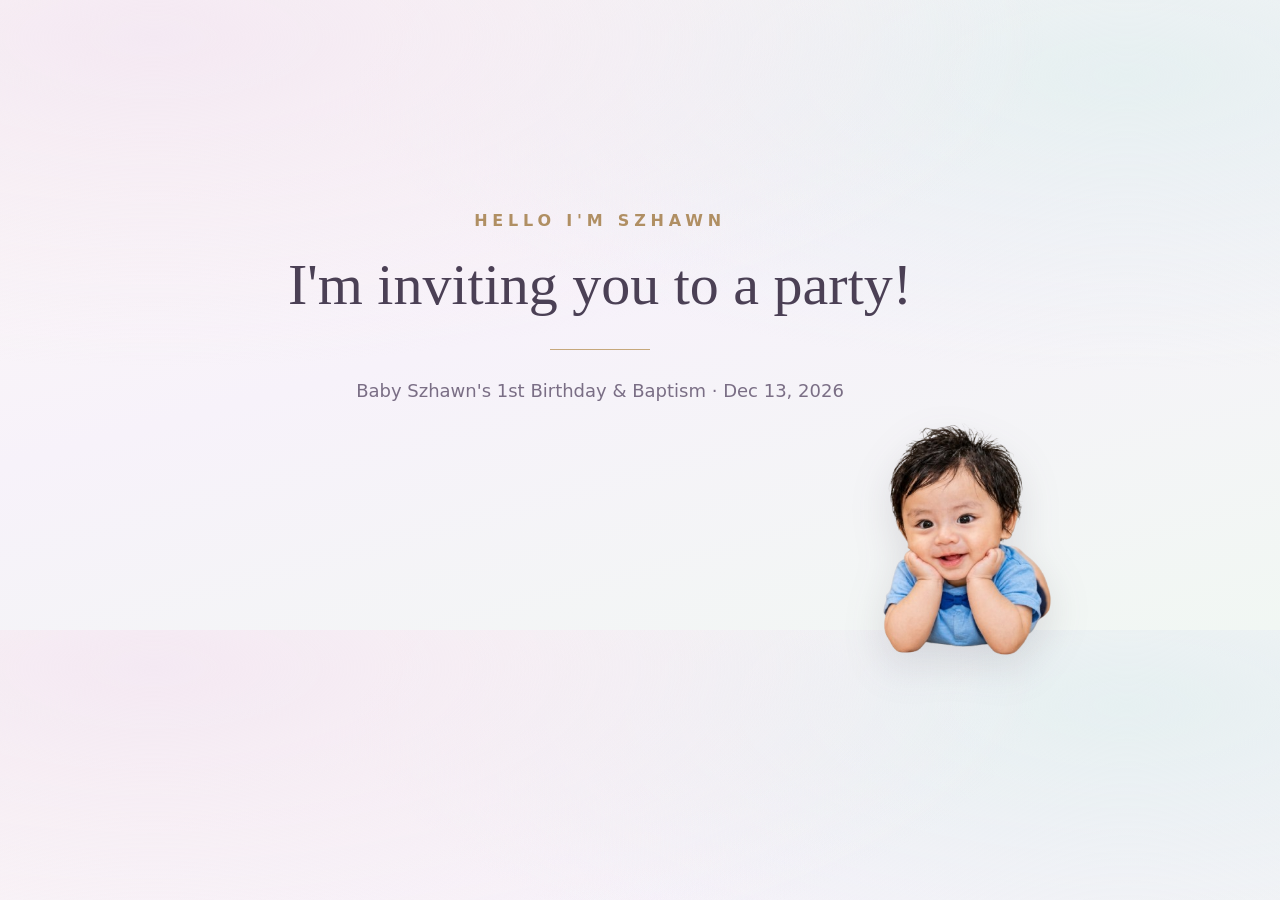
<file: og-template.html>
<!doctype html>
<html lang="en">
	<head>
		<meta charset="utf-8" />
		<style>
			body {
				margin: 0;
				width: 1200px;
				height: 630px;
				background-color: #fbf7f2;
				background-image:
					radial-gradient(
						120% 90% at 12% 6%,
						#f4e9f3 0%,
						rgba(244, 233, 243, 0) 58%
					),
					radial-gradient(
						110% 85% at 88% 12%,
						#e6f0f1 0%,
						rgba(230, 240, 241, 0) 55%
					),
					linear-gradient(
						165deg,
						#fdf9f5 0%,
						#f7f2fa 48%,
						#f1f7f3 100%
					);
				display: flex;
				align-items: center;
				justify-content: center;
				font-family: "Cormorant Garamond", Georgia, serif;
				color: #4b4055;
				overflow: hidden;
				position: relative;
			}
			.content {
				text-align: center;
				z-index: 2;
				width: 700px;
			}
			.eyebrow {
				font-family: system-ui, sans-serif;
				font-size: 16px;
				font-weight: 700;
				letter-spacing: 0.3em;
				text-transform: uppercase;
				color: #b08f63;
				margin-bottom: 20px;
			}
			h1 {
				font-size: 58px;
				font-weight: 400;
				line-height: 1.2;
				margin: 0;
			}
			.divider {
				margin: 30px auto;
				width: 100px;
				height: 1px;
				background: #c6a87c;
			}
			.baby {
				position: absolute;
				bottom: -50px;
				right: 50px;
				width: 400px;
				filter: drop-shadow(0 15px 20px rgba(74, 63, 82, 0.15));
			}
		</style>
	</head>
	<body>
		<div class="content">
			<div class="eyebrow">Hello I'm Szhawn</div>
			<h1>I'm inviting you to a party!</h1>
			<div class="divider"></div>
			<p
				style="
					font-family: system-ui, sans-serif;
					color: #7a6e85;
					font-size: 18px;
				"
			>
				Baby Szhawn's 1st Birthday & Baptism · Dec 13, 2026
			</p>
		</div>
		<!-- Replace with your actual baby PNG file name -->
		<img src="baby-szhawn.png" class="baby" alt="Baby Szhawn" />
	</body>
</html>
</file>
